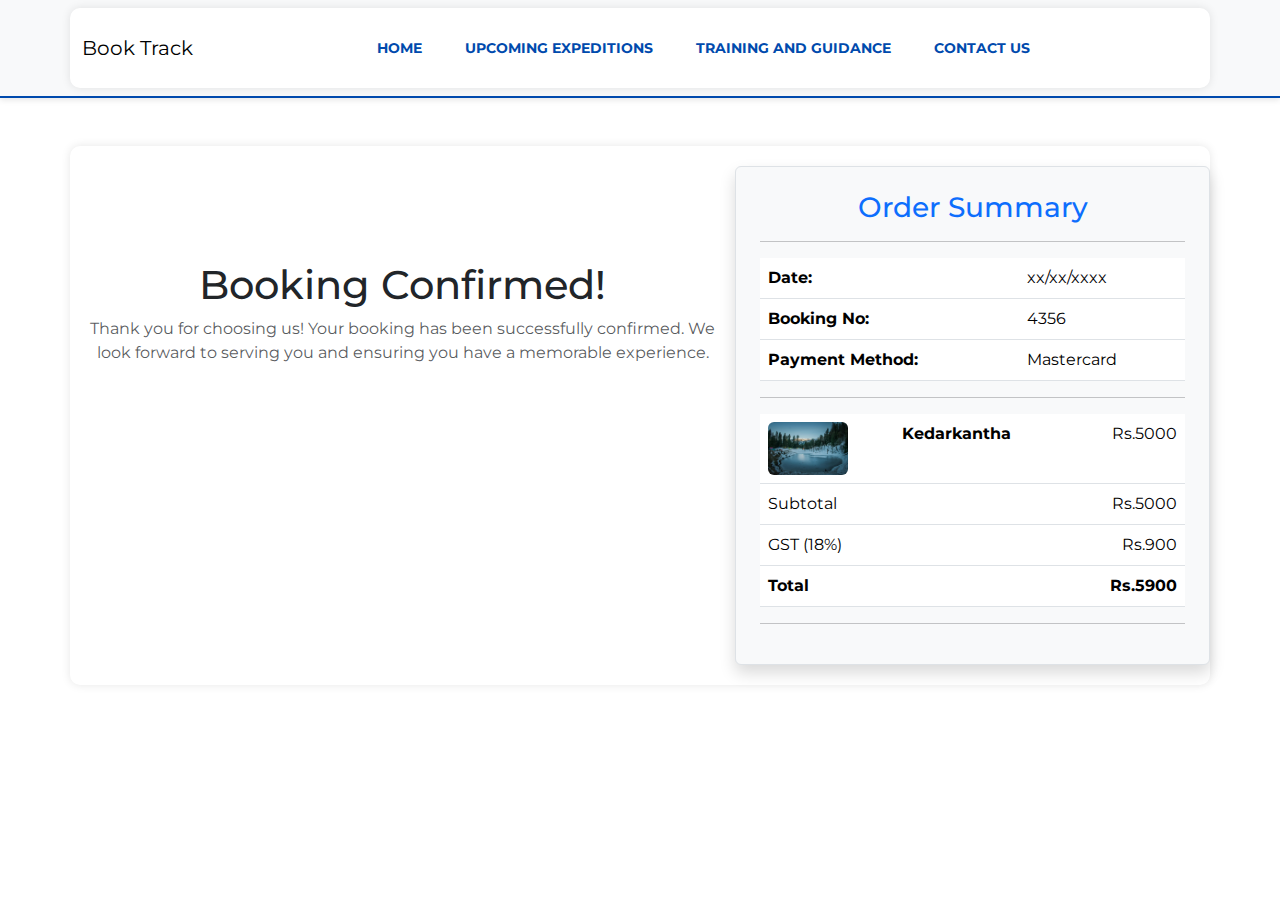
<file: confirm.html>
<!DOCTYPE html>
<html lang="en">
<head>
    <meta charset="UTF-8">
    <meta name="viewport" content="width=device-width, initial-scale=1.0">
    <title>Book Track</title>
    <link rel="stylesheet" href="confirm.css">
    <link rel="stylesheet" href="https://cdn.jsdelivr.net/npm/bootstrap@5.3.3/dist/css/bootstrap.min.css">
</head>
<body>

    <!-- Navbar -->
   <nav class="navbar navbar-expand-lg navbar-light bg-light">
    <div class="container">
        <a class="navbar-brand" href="#">Book Track</a>
        <button class="navbar-toggler" type="button" data-bs-toggle="collapse" data-bs-target="#mynavbar">
            <span class="navbar-toggler-icon"></span>
        </button>

        <div class="collapse navbar-collapse justify-content-center" id="mynavbar">
            <a href="first.html"><button class="bt1">HOME</button></a>
            <a href="#myslider"><button class="bt1">UPCOMING EXPEDITIONS</button></a>
            <a href="#tandg"><button class="bt1">TRAINING AND GUIDANCE</button></a>
            <a href="#contactus"><button class="bt1">CONTACT US</button></a>
        </div>
    </div>
</nav>


    <!-- Booking Confirmation Section -->
    <div class="container my-5">
        <div class="row justify-content-center">
            <!-- Left Section -->
            <div class="col-lg-7 col-md-12 text-center">
                <div class="checkmark-container">
                    <svg class="checkmark" viewBox="0 0 52 52">
                        <circle class="checkmark-circle" cx="26" cy="26" r="25" fill="none"/>
                        <path class="checkmark-check" fill="none" d="M14 27l7 7 16-16"/>
                    </svg>
                </div>
                <h1>Booking Confirmed!</h1>
                <p class="text-muted">
                    Thank you for choosing us! Your booking has been successfully confirmed. We look forward to serving you and ensuring you have a memorable experience.
                </p>
            </div>

            <!-- Right Section (Order Summary) -->
            <div class="col-lg-5 col-md-12 p-4 bg-light border rounded shadow">
                <h3 class="text-center text-primary">Order Summary</h3>
                <hr>
                <table class="table">
                    <tbody>
                        <tr>
                            <td><strong>Date:</strong></td>
                            <td>xx/xx/xxxx</td>
                        </tr>
                        <tr>
                            <td><strong>Booking No:</strong></td>
                            <td>4356</td>
                        </tr>
                        <tr>
                            <td><strong>Payment Method:</strong></td>
                            <td>Mastercard</td>
                        </tr>
                    </tbody>
                </table>
                <hr>
                <table class="table">
                    <tr>
                        <td><img src="k.jpg" alt="Kedarkantha" class="img-fluid rounded"></td>
                        <td><strong>Kedarkantha</strong></td>
                        <td class="text-end">Rs.5000</td>
                    </tr>
                    <tr>
                        <td colspan="2">Subtotal</td>
                        <td class="text-end">Rs.5000</td>
                    </tr>
                    <tr>
                        <td colspan="2">GST (18%)</td>
                        <td class="text-end">Rs.900</td>
                    </tr>
                    <tr class="fw-bold">
                        <td colspan="2">Total</td>
                        <td class="text-end">Rs.5900</td>
                    </tr>
                </table>
                <hr>
            </div>
        </div>
    </div>

    <script src="https://cdn.jsdelivr.net/npm/bootstrap@5.3.3/dist/js/bootstrap.bundle.min.js"></script>
</body>
</html>
</file>
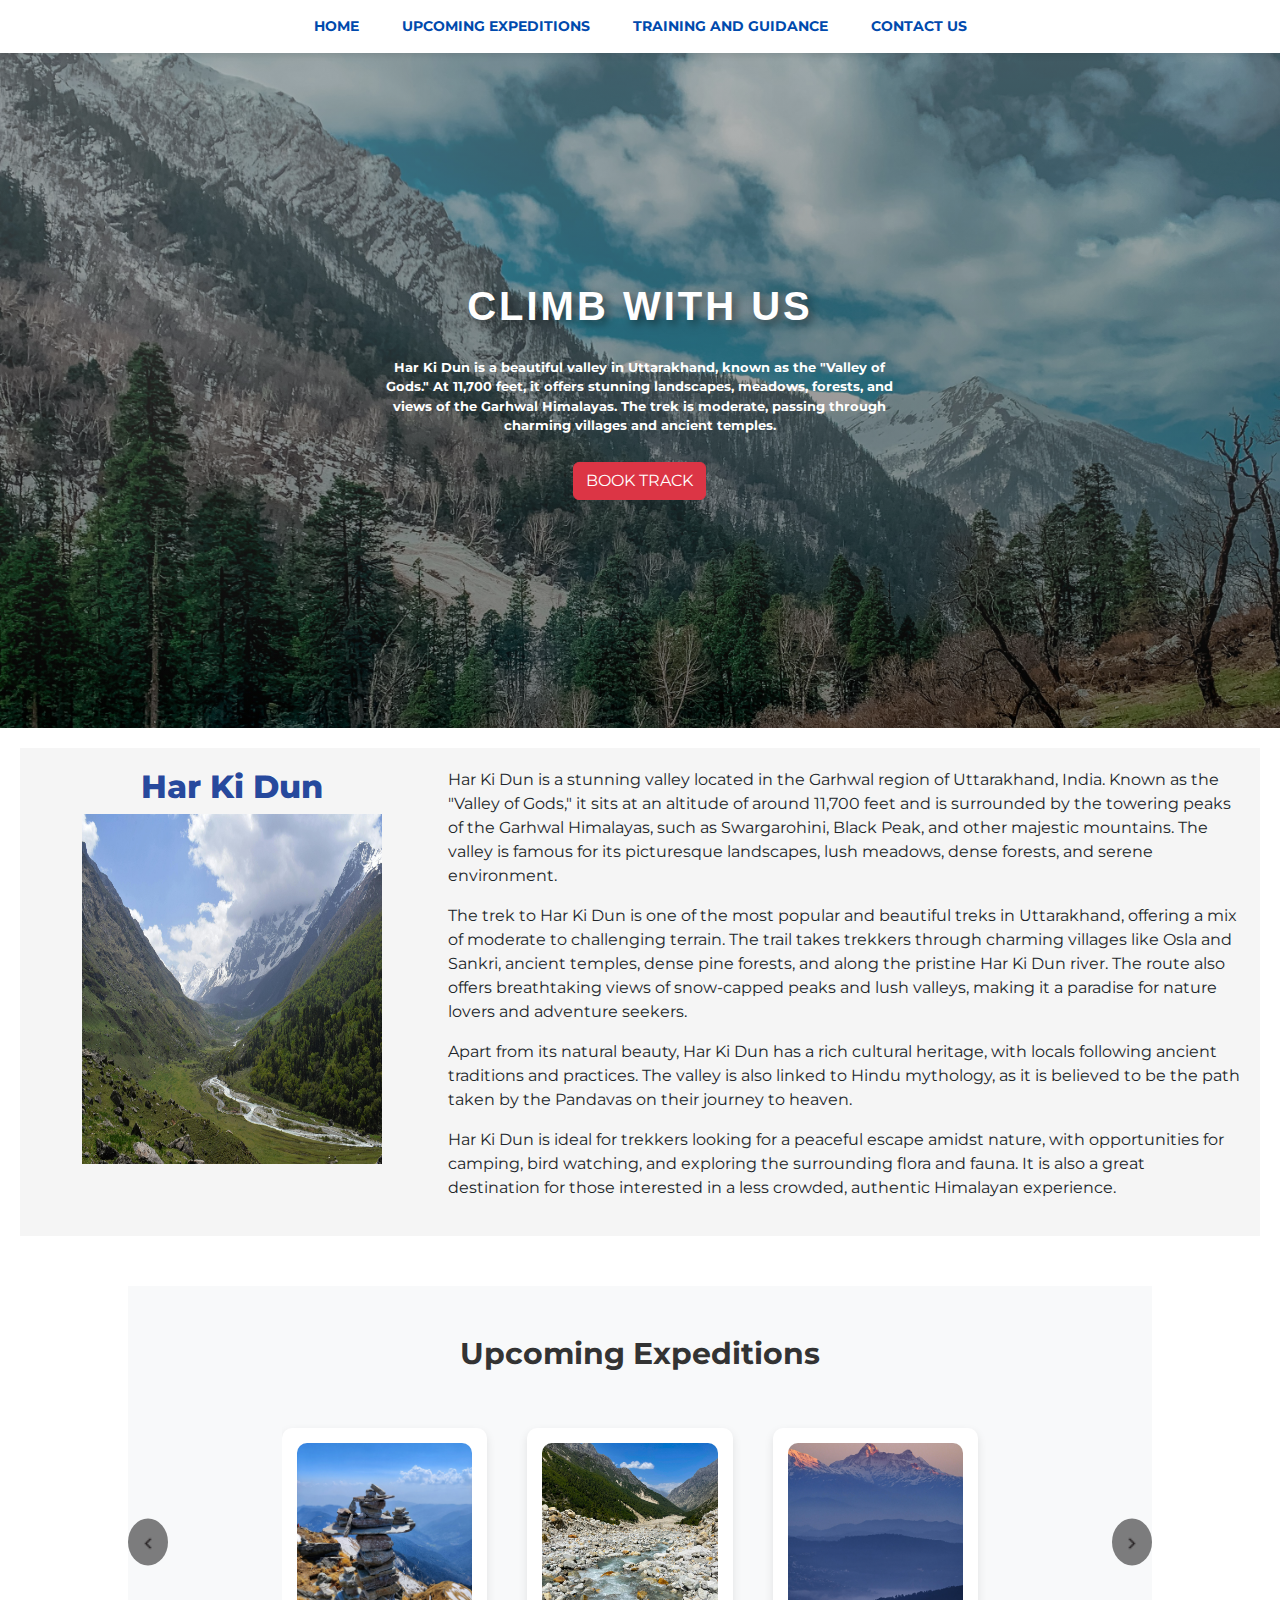
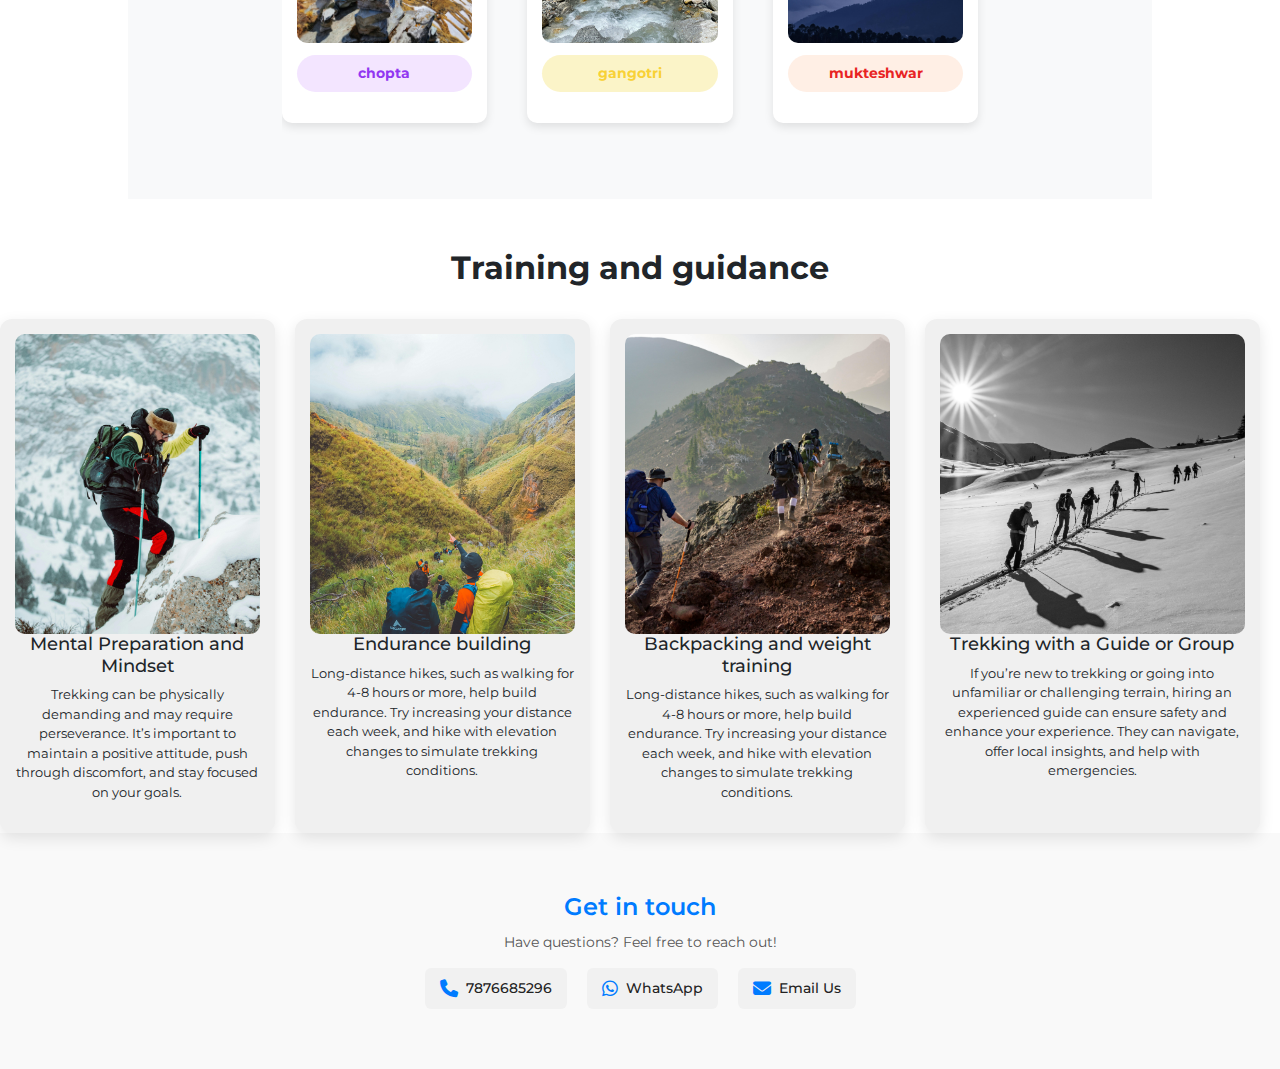
<file: harkidun.html>
<!DOCTYPE html>
<html lang="en">
<head>
    <meta charset="UTF-8">
    <meta name="viewport" content="width=device-width, initial-scale=1.0">
    <title>har ki dun</title>
    <link rel="stylesheet" href="https://fonts.googleapis.com/css2?family=Material+Symbols+Rounded:opsz,wght,FILL,GRAD@20..48,100..700,0..1,-50..200&icon_names=arrow_forward" />
    <link rel="stylesheet" href="https://unpkg.com/swiper/swiper-bundle.min.css">
  
    <link rel="stylesheet" href="kedarkantha.css">
    <link rel="stylesheet" href="https://cdnjs.cloudflare.com/ajax/libs/font-awesome/6.7.2/css/all.min.css">
    <link rel="stylesheet" href="https://cdn.jsdelivr.net/npm/bootstrap@5.3.3/dist/css/bootstrap.min.css">
</head>
<body>
    
    <div class="col">
     
      
            <div class="row">
                <div class="col" id="rightcol">
                    <nav class="navbar navbar-expand-lg" navbar-light bg-light>
                      
               <button class="navbar-toggler" data-toggle="collapse"data-target="#mynavbar">
               <span class="navbar-toggler-icon">
            </span>
               </button>
               
      <div class="collapse navbar-collapse"id="mynavbar">
        <a href="first.html"><button class="bt1">HOME</button></a>
        
        <a href="#myslider"><button class="bt1">UPCOMING EXPEDITIONS</button></a>
        <a href="#tandg"><button class="bt1">TRAINING AND GUIDANCE</button></a>
        <a href="#contactus"><button class="bt1">CONTACT US</button></a>
      </div>
      
                    </nav>
                </div>
            </div>
        </div>
    </div>






    <div class="mydiv3">   
        <div class="container-fluid ">
      <div class="row">
    <div class="col-5" id="leftcol">
        <h1>Climb with us </h1>
        <p>Har Ki Dun is a beautiful valley in Uttarakhand, known as the "Valley of Gods." At 11,700 feet, it offers stunning landscapes, meadows, forests, and views of the Garhwal Himalayas. The trek is moderate, passing through charming villages and ancient temples.</p>
       <a href="confirm.html"> <input type="submit" class="btn btn-danger" value="BOOK TRACK" id="btn1"></a>
    </div>
    
</div>



        </div>

    </div>
       <div class="div2">
    
<div class="row">
    <div class="col-4">
 <h2>
    Har Ki Dun
               </h2>
               <img src="harkidun.jpg" alt="k" class="center-image">
    </div>
    <div class="col-8">
       <p>Har Ki Dun is a stunning valley located in the Garhwal region of Uttarakhand, India. Known as the "Valley of Gods," it sits at an altitude of around 11,700 feet and is surrounded by the towering peaks of the Garhwal Himalayas, such as Swargarohini, Black Peak, and other majestic mountains. The valley is famous for its picturesque landscapes, lush meadows, dense forests, and serene environment.</p>
       <p>The trek to Har Ki Dun is one of the most popular and beautiful treks in Uttarakhand, offering a mix of moderate to challenging terrain. The trail takes trekkers through charming villages like Osla and Sankri, ancient temples, dense pine forests, and along the pristine Har Ki Dun river. The route also offers breathtaking views of snow-capped peaks and lush valleys, making it a paradise for nature lovers and adventure seekers.</p>
       <p>Apart from its natural beauty, Har Ki Dun has a rich cultural heritage, with locals following ancient traditions and practices. The valley is also linked to Hindu mythology, as it is believed to be the path taken by the Pandavas on their journey to heaven.</p>
       <p>Har Ki Dun is ideal for trekkers looking for a peaceful escape amidst nature, with opportunities for camping, bird watching, and exploring the surrounding flora and fauna. It is also a great destination for those interested in a less crowded, authentic Himalayan experience.</p>
    </div>
</div>
    
       </div>
       <section class="new-slider" id="myslider">
        <h2 class="slider-heading">Upcoming Expeditions</h2>
        <button class="prev-btn"><img src="arrow2.png" alt="previous"></button>
        <button class="next-btn"><img src="arrow1.png" alt="next"></button>
        <div class="slide-container">
            <div class="slide-item">
                <img src="kedarkantha.jpg" alt="Slide 1" class="slide-image">
                <p class="slide-caption">kedarkantha</p>
                
            </div>
            <div class="slide-item">
                <img src="chopta.jpg" alt="Slide 2" class="slide-image">
                <p class="slide-caption2">chopta</p>
                
            </div>
            <div class="slide-item">
                <img src="gangotri.jpg" alt="Slide 3" class="slide-image">
                <p class="slide-caption3">gangotri</p>
                
            </div>
            <div class="slide-item">
                <img src="mukteshwar.jpg" alt="Slide 4" class="slide-image">
                <p class="slide-caption4">mukteshwar</p>
                
            </div>
            <div class="slide-item">
                <img src="auli.jpg" alt="Slide 5" class="slide-image">
                <p class="slide-caption5">auli</p>
                
            </div>
        </div>
    </section>


    <section class="training" id="tandg">
        <h2>Training and guidance</h2>
    </br>
<div class="t-container">
<div class="t-content">
    <a href="#">
<img src="t1.jpg" alt="image1" class="t-img"></a>
<h3>Mental Preparation and Mindset</h3>
<p> Trekking can be physically demanding and may require perseverance. It’s important to maintain a positive attitude, push through discomfort, and stay focused on your goals.
</p>
</div>
<div class="t-content">
    <a href="#">
    <img src="t2.jpg" alt="image1" class="t-img"></a>
    <h3>Endurance building</h3>
    <p>Long-distance hikes, such as walking for 4-8 hours or more, help build endurance. Try increasing your distance each week, and hike with elevation changes to simulate trekking conditions.</p>
</div>
<div class="t-content">
    <a href="#">
    <img src="t3.jpg" alt="image1" class="t-img"></a>
    <h3>Backpacking and weight training</h3>
    <p>Long-distance hikes, such as walking for 4-8 hours or more, help build endurance. Try increasing your distance each week, and hike with elevation changes to simulate trekking conditions.</p>
</div>
<div class="t-content">
    <a href="#">
    <img src="t4.jpg" alt="image1" class="t-img"></a>
    <h3>Trekking with a Guide or Group</h3>
    <p>If you’re new to trekking or going into unfamiliar or challenging terrain, hiring an experienced guide can ensure safety and enhance your experience. They can navigate, offer local insights, and help with emergencies.</p>
</div>
</div>
    </section>


    
    
    
    

    </section>
<section class="contact" id="contactus">
    <div class="containerc">
        <h2>Get in touch</h2>
        <p>Have questions? Feel free to reach out!</p>
        <div class="contact-info">
            <a href="tel:7876685296" class="contact-link">
                <i class="fa-solid fa-phone"></i> 7876685296
            </a>
            <a href="https://wa.me/7876685296" class="contact-link">
                <i class="fa-brands fa-whatsapp"></i> WhatsApp
            </a>
            <a href="mailto:bhardwajshivani707@gmail.com" class="contact-link">
                <i class="fa-solid fa-envelope"></i> Email Us
            </a>
        </div>
    </div>
</section>

    
    
    <script src="kedar.js"></script>
    <script src="https://code.jquery.com/jquery-3.6.0.min.js"></script>
      
      
   <script src="https://stackpath.bootstrapcdn.com/bootstrap/4.5.2/js/bootstrap.min.js"></script>
</body>
</html>
</file>
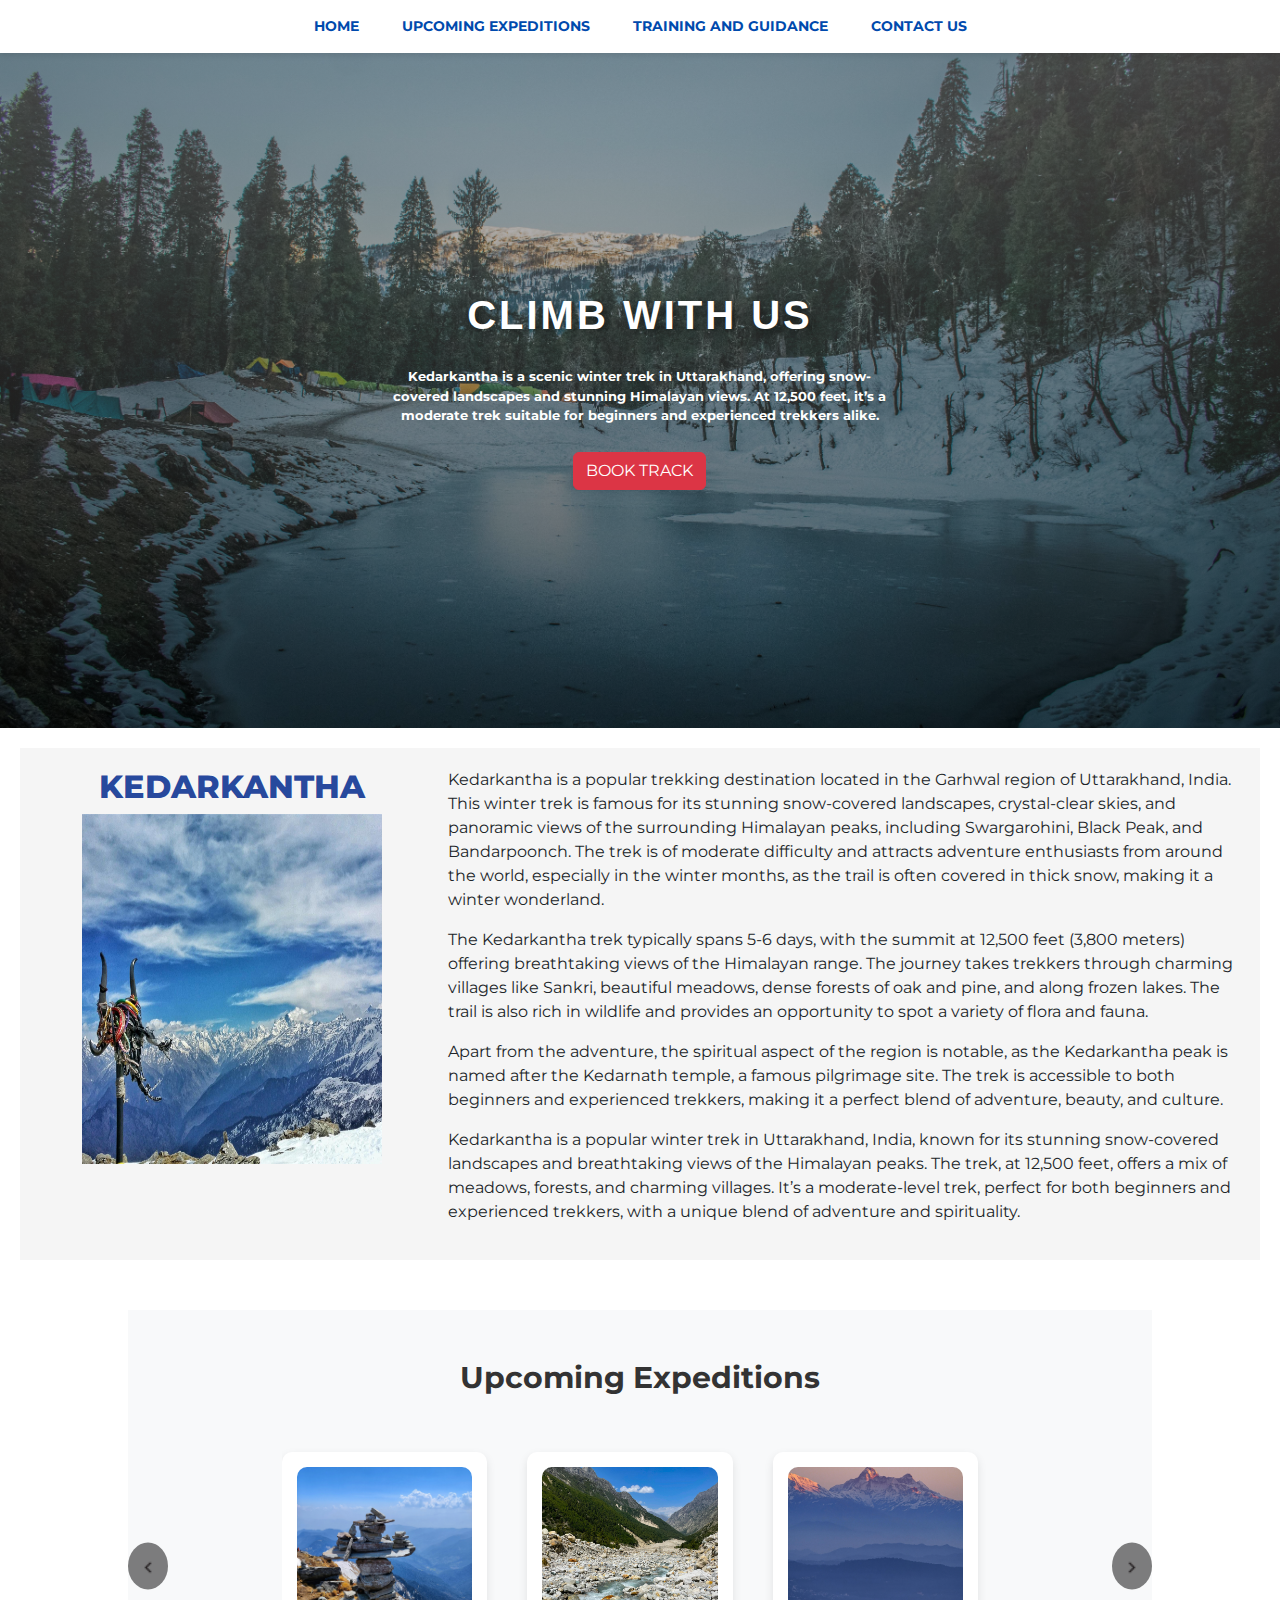
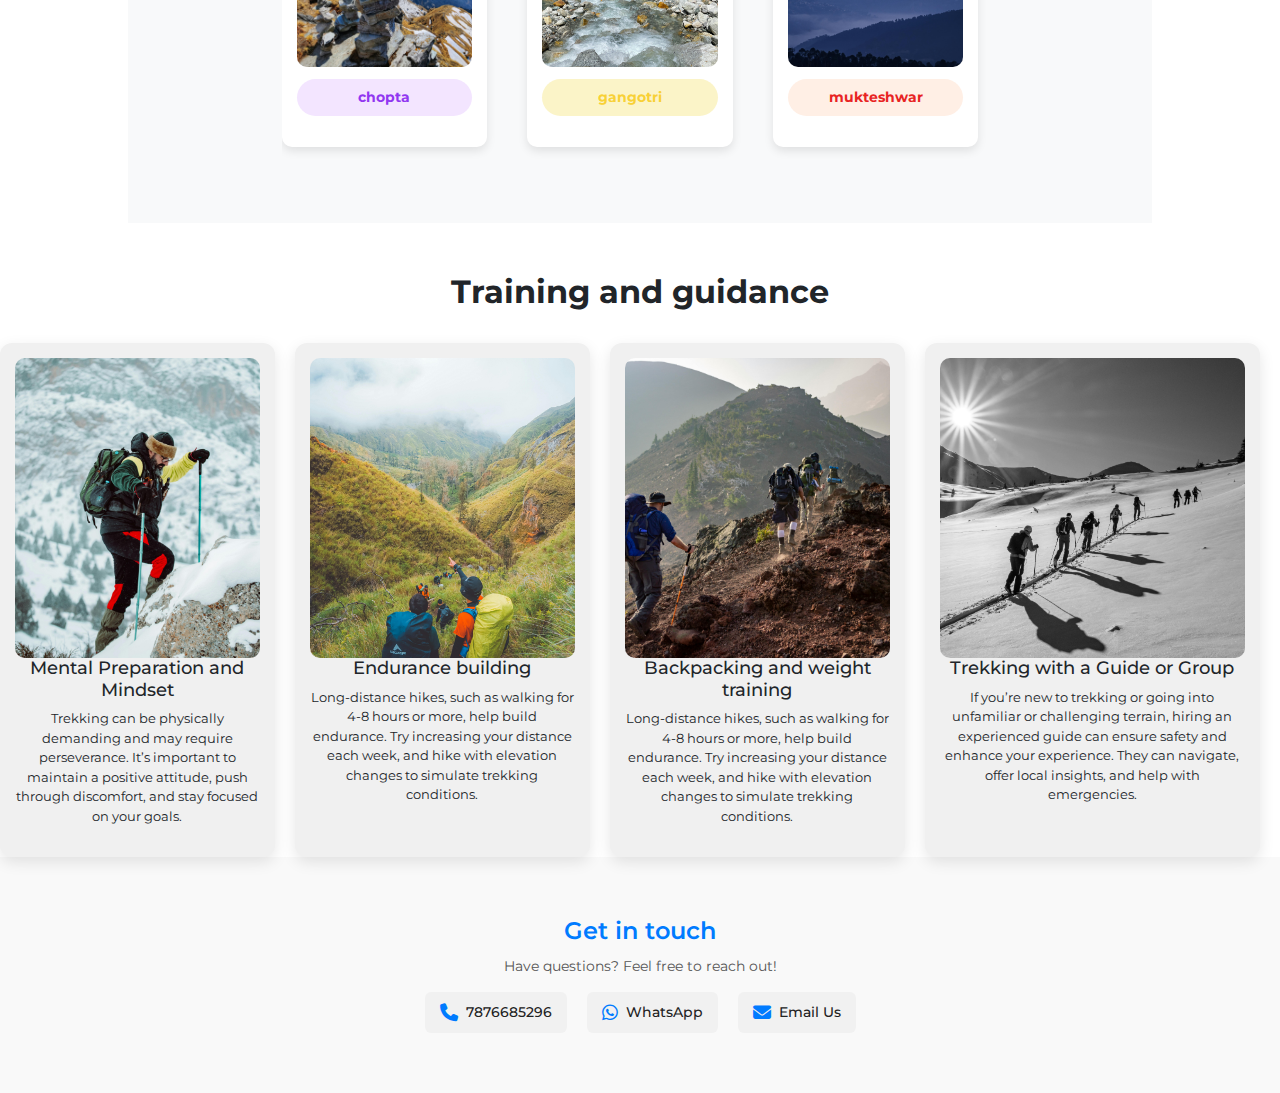
<file: kedarkantha.html>
<!DOCTYPE html>
<html lang="en">
<head>
    <meta charset="UTF-8">
    <meta name="viewport" content="width=device-width, initial-scale=1.0">
    <title>kedarkantha</title>
    <link rel="stylesheet" href="https://fonts.googleapis.com/css2?family=Material+Symbols+Rounded:opsz,wght,FILL,GRAD@20..48,100..700,0..1,-50..200&icon_names=arrow_forward" />
    <link rel="stylesheet" href="https://unpkg.com/swiper/swiper-bundle.min.css">
  
    <link rel="stylesheet" href="kedarkantha.css">
    <link rel="stylesheet" href="https://cdnjs.cloudflare.com/ajax/libs/font-awesome/6.7.2/css/all.min.css">
    <link rel="stylesheet" href="https://cdn.jsdelivr.net/npm/bootstrap@5.3.3/dist/css/bootstrap.min.css">
</head>
<body>
    
    <div class="col">
        <!-- <div class="container-fluid "> -->
      
            <div class="row">
                <div class="col" id="rightcol">
                    <nav class="navbar navbar-expand-lg" navbar-light bg-light>
                      
               <button class="navbar-toggler" data-toggle="collapse"data-target="#mynavbar">
               <span class="navbar-toggler-icon">
            </span>
               </button>
               
      <div class="collapse navbar-collapse"id="mynavbar">
        <a href="first.html"><button class="bt1">HOME</button></a>
        
        <a href="#myslider"><button class="bt1">UPCOMING EXPEDITIONS</button></a>
        <a href="#tandg"><button class="bt1">TRAINING AND GUIDANCE</button></a>
        <a href="#contactus"><button class="bt1">CONTACT US</button></a>
       
                  
      </div>
      
                    </nav>
                </div>
            </div>
        </div>
    </div>






    <div class="mydiv">   
        <div class="container-fluid ">
      <div class="row">
    <div class="col-5" id="leftcol">
        <h1>Climb with us </h1>
        <p>Kedarkantha is a scenic winter trek in Uttarakhand, offering snow-covered landscapes and stunning Himalayan views. At 12,500 feet, it’s a moderate trek suitable for beginners and experienced trekkers alike.</p>
        
       <a href="confirm.html"> <input type="submit" class="btn btn-danger" value="BOOK TRACK" id="btn1"></a>
    </div>
    
</div>



        </div>

    </div>
       <div class="div2">
    
<div class="row">
    <div class="col-4">
 <h2> KEDARKANTHA</h2>
               <img src="kedarkantha.jpg" alt="k" class="center-image">
    </div>
    <div class="col-8">
        <p>Kedarkantha is a popular trekking destination located in the Garhwal region of Uttarakhand, India. This winter trek is famous for its stunning snow-covered landscapes, crystal-clear skies, and panoramic views of the surrounding Himalayan peaks, including Swargarohini, Black Peak, and Bandarpoonch. The trek is of moderate difficulty and attracts adventure enthusiasts from around the world, especially in the winter months, as the trail is often covered in thick snow, making it a winter wonderland.</p>
        <p>The Kedarkantha trek typically spans 5-6 days, with the summit at 12,500 feet (3,800 meters) offering breathtaking views of the Himalayan range. The journey takes trekkers through charming villages like Sankri, beautiful meadows, dense forests of oak and pine, and along frozen lakes. The trail is also rich in wildlife and provides an opportunity to spot a variety of flora and fauna.</p>
        <p>Apart from the adventure, the spiritual aspect of the region is notable, as the Kedarkantha peak is named after the Kedarnath temple, a famous pilgrimage site. The trek is accessible to both beginners and experienced trekkers, making it a perfect blend of adventure, beauty, and culture.</p>
        <p>Kedarkantha is a popular winter trek in Uttarakhand, India, known for its stunning snow-covered landscapes and breathtaking views of the Himalayan peaks. The trek, at 12,500 feet, offers a mix of meadows, forests, and charming villages. It’s a moderate-level trek, perfect for both beginners and experienced trekkers, with a unique blend of adventure and spirituality.</p>
    </div>
</div>
    
       </div>
       <section class="new-slider" id="myslider">
        <h2 class="slider-heading">Upcoming Expeditions</h2>
        <button class="prev-btn"><img src="arrow2.png" alt="previous"></button>
        <button class="next-btn"><img src="arrow1.png" alt="next"></button>
        <div class="slide-container">
            <div class="slide-item">
                <img src="kedarkantha.jpg" alt="Slide 1" class="slide-image">
                <p class="slide-caption">kedarkantha</p>
                
            </div>
            <div class="slide-item">
                <img src="chopta.jpg" alt="Slide 2" class="slide-image">
                <p class="slide-caption2">chopta</p>
                
            </div>
            <div class="slide-item">
                <img src="gangotri.jpg" alt="Slide 3" class="slide-image">
                <p class="slide-caption3">gangotri</p>
                
            </div>
            <div class="slide-item">
                <img src="mukteshwar.jpg" alt="Slide 4" class="slide-image">
                <p class="slide-caption4">mukteshwar</p>
                
            </div>
            <div class="slide-item">
                <img src="auli.jpg" alt="Slide 5" class="slide-image">
                <p class="slide-caption5">auli</p>
                
            </div>
        </div>
    </section>




    
    
    <section class="training" id="tandg">
        <h2>Training and guidance</h2>
    </br>
<div class="t-container">
<div class="t-content">
    <a href="#">
<img src="t1.jpg" alt="image1" class="t-img"></a>
<h3>Mental Preparation and Mindset</h3>
<p> Trekking can be physically demanding and may require perseverance. It’s important to maintain a positive attitude, push through discomfort, and stay focused on your goals.
</p>
</div>
<div class="t-content">
    <a href="#">
    <img src="t2.jpg" alt="image1" class="t-img"></a>
    <h3>Endurance building</h3>
    <p>Long-distance hikes, such as walking for 4-8 hours or more, help build endurance. Try increasing your distance each week, and hike with elevation changes to simulate trekking conditions.</p>
</div>
<div class="t-content">
    <a href="#">
    <img src="t3.jpg" alt="image1" class="t-img"></a>
    <h3>Backpacking and weight training</h3>
    <p>Long-distance hikes, such as walking for 4-8 hours or more, help build endurance. Try increasing your distance each week, and hike with elevation changes to simulate trekking conditions.</p>
</div>
<div class="t-content">
    <a href="#">
    <img src="t4.jpg" alt="image1" class="t-img"></a>
    <h3>Trekking with a Guide or Group</h3>
    <p>If you’re new to trekking or going into unfamiliar or challenging terrain, hiring an experienced guide can ensure safety and enhance your experience. They can navigate, offer local insights, and help with emergencies.</p>
</div>
</div>
    </section>

    </section>
<section class="contact" id="contactus">
    <div class="containerc">
        <h2>Get in touch</h2>
        <p>Have questions? Feel free to reach out!</p>
        <div class="contact-info">
            <a href="tel:7876685296" class="contact-link">
                <i class="fa-solid fa-phone"></i> 7876685296
            </a>
            <a href="https://wa.me/7876685296" class="contact-link">
                <i class="fa-brands fa-whatsapp"></i> WhatsApp
            </a>
            <a href="mailto:bhardwajshivani707@gmail.com" class="contact-link">
                <i class="fa-solid fa-envelope"></i> Email Us
            </a>
        </div>
    </div>
</section>
    
    <script src="kedar.js"></script>
    <script src="https://code.jquery.com/jquery-3.6.0.min.js"></script>
      
      
   <script src="https://stackpath.bootstrapcdn.com/bootstrap/4.5.2/js/bootstrap.min.js"></script>
</body>
</html>
</file>
<file: confirm.css>
@import url('https://fonts.googleapis.com/css2?family=Montserrat:wght@300;400;600;700&display=swap');

* {
    margin: 0;
    padding: 0;
    box-sizing: border-box;
    font-family: "Montserrat", sans-serif;
}

body {
    background-color: #f8f9fa;
}

/* Navbar */
/* Navbar Full Width */
/* Navbar Styling */
.navbar {
    background-color: white !important;
    width: 100%;
    padding: 10px 0;
    box-shadow: 0px 2px 6px rgba(0, 0, 0, 0.1);
    border-bottom: 2px solid #004aad;
    display: flex;
    justify-content: center;
    align-items: center;
}

/* Navbar Container */
.navbar-expand-lg {
    width: 100%;
    display: flex;
    justify-content: center; /* Centers items */
}

/* Navbar Links */
#mynavbar {
    display: flex;
    gap: 15px;
    justify-content: center;
    align-items: center;
}

/* Navbar Buttons */
.bt1 {
    background: none;
    border: none;
    padding: 8px 14px;
    font-size: 14px;
    font-weight: bold;
    color: #004aad;
    text-transform: uppercase;
    cursor: pointer;
    transition: all 0.3s ease-in-out;
}

/* Remove Button-like Appearance */
.bt1 {
    border-radius: 0; /* Ensures no button-like shape */
    box-shadow: none; /* Removes shadow */
    background: none; /* Removes any background */
}

/* Hover Effect */
.bt1:hover {
    color: #002c66;
    text-decoration: underline;
}

/* Mobile Responsiveness */
@media (max-width: 768px) {
    .navbar {
        flex-direction: column;
        text-align: center;
    }
    
    #mynavbar {
        flex-direction: column;
        width: 100%;
    }
    
    .bt1 {
        width: 100%;
        margin: 5px 0;
        text-align: center;
    }
}


.btn-outline-primary {
    font-weight: 600;
}

/* Checkmark Animation */
.checkmark-container {
    display: flex;
    justify-content: center;
    align-items: center;
    margin-bottom: 15px;
}

.checkmark {
    width: 80px;
    height: 80px;
    stroke-linecap: round;
}

.checkmark-circle {
    stroke: #4CAF50;
    stroke-width: 4;
    stroke-dasharray: 157;
    stroke-dashoffset: 157;
    animation: drawCircle 1s ease-in-out forwards;
}

.checkmark-check {
    stroke: #4CAF50;
    stroke-width: 4;
    stroke-dasharray: 50;
    stroke-dashoffset: 50;
    animation: drawCheck 0.5s 0.8s ease-in-out forwards;
}

@keyframes drawCircle {
    from {
        stroke-dashoffset: 157;
    }
    to {
        stroke-dashoffset: 0;
    }
}

@keyframes drawCheck {
    from {
        stroke-dashoffset: 50;
    }
    to {
        stroke-dashoffset: 0;
    }
}

/* Booking Confirmation */
.container {
    max-width: 900px;
    background: white;
    padding: 20px;
    border-radius: 10px;
    box-shadow: 0px 0px 10px rgba(0, 0, 0, 0.1);
}

/* Order Summary */
.bg-light {
    background-color: #f6f7f2 !important;
}

.table {
    width: 100%;
}

.img-fluid {
    width: 80px;
    height: 80px;
    object-fit: cover;
}

.text-primary {
    color: #004aad !important;
}

.fw-bold {
    font-weight: bold;
}

@media (max-width: 768px) {
    .container {
        padding: 15px;
    }

    .btn-outline-primary {
        width: 100%;
        text-align: center;
        margin: 5px 0;
    }
}
</file>
<file: kedarkantha.css>
@import url('https://fonts.googleapis.com/css2?family=Inter:opsz,wght@14..32,100..900&family=Montserrat:ital,wght@0,100..900;1,100..900&display=swap');
*{
  margin: 0;
  padding: 0;
  box-sizing: border-box;
  font-family: "montserrat", sans-serif; 
}
.mydiv {
    background-image:linear-gradient(
        rgba(130, 123, 123, 0.5),
        rgba(0, 0, 0, 0.5)), url('k.jpg');
    height: 75vh;
    width: 100%;
    background-size: cover;        /* Makes the background cover the entire container */
    background-position: center;   /* Centers the background image */
    background-repeat: no-repeat;
   
}
.mydiv #leftcol{
    display: flex;
    flex-direction: column;     /* Align elements vertically */
    justify-content: center;    /* Center elements vertically */
    align-items: center;        /* Center elements horizontally */
    height: 75vh;              /* Set the height of the div (adjust as needed) */
    text-align: center;         /* Center the text inside the h1 and p */

}


/* Center the "Climb with us" section */
#leftcol {
    text-align: center; /* Center text and content */
    margin: 0 auto; /* Centers the div itself */
    display: flex;
    flex-direction: column;
    align-items: center;
    justify-content: center;
    height: 100vh; /* Adjust based on your layout */
}

/* Adjust text and button spacing */
#leftcol h1 {
    font-size: 40px; /* Bigger text for emphasis */
    font-weight: 800; /* Extra bold for impact */
    color: white; /* White color */
    text-transform: uppercase; /* Optional: ALL CAPS */
    letter-spacing: 3px; /* More spacing for a modern look */
    text-shadow: 4px 4px 10px rgba(0, 0, 0, 0.5); /* Soft shadow for depth */
    font-family: 'Poppins', sans-serif; /* Modern, clean font */
    animation: fadeIn 1.5s ease-in-out; /* Smooth fade-in effect */
}

/* Add a smooth fade-in animation */
@keyframes fadeIn {
    from { opacity: 0; transform: translateY(-20px); }
    to { opacity: 1; transform: translateY(0); }
}
	


#leftcol p {
    max-width: 600px; /* Limits paragraph width for better readability */
}

#btn1 {
    margin-top: 10px;
}



.mydiv2 {
    background-image:linear-gradient(
        rgba(130, 123, 123, 0.5),
        rgba(0, 0, 0, 0.5)), url('dayara.jpg');
    height: 75vh;
    width: 100%;
    background-size: cover;        /* Makes the background cover the entire container */
    background-position: center;   /* Centers the background image */
    background-repeat: no-repeat;
}
.mydiv2 #leftcol{
    display: flex;
    flex-direction: column;     /* Align elements vertically */
    justify-content: center;    /* Center elements vertically */
    align-items: center;        /* Center elements horizontally */
    height: 75vh;              /* Set the height of the div (adjust as needed) */
    text-align: center;         /* Center the text inside the h1 and p */
}


.mydiv3 {
    background-image:linear-gradient(
        rgba(130, 123, 123, 0.5),
        rgba(0, 0, 0, 0.5)), url('h.jpg');
    height: 75vh;
    width: 100%;
    background-size: cover;        /* Makes the background cover the entire container */
    background-position: center;   /* Centers the background image */
    background-repeat: no-repeat;
}
.mydiv3 #leftcol{
    display: flex;
    flex-direction: column;     /* Align elements vertically */
    justify-content: center;    /* Center elements vertically */
    align-items: center;        /* Center elements horizontally */
    height: 75vh;              /* Set the height of the div (adjust as needed) */
    text-align: center;         /* Center the text inside the h1 and p */
}


/* Navbar Styling */
.navbar {
    background-color: white !important;
    width: 100%;
    display: flex;
    justify-content: center; /* Centers items horizontally */
    align-items: center;
    padding: 10px 0;
    box-shadow: 0px 2px 6px rgba(0, 0, 0, 0.1);
}

/* Centering the Navbar Items */
#rightcol {
    display: flex;
    justify-content: center; /* Centers the navbar inside the column */
}

/* Navbar Collapse */
#mynavbar {
    display: flex;
    gap: 15px; /* Space between buttons */
    justify-content: center; /* Ensures buttons are centered */
    align-items: center;
}

/* Navbar Buttons */
.bt1 {
    background: none;
    border: none;
    padding: 8px 14px;
    font-size: 14px;
    font-weight: bold;
    color: #004aad;
    text-transform: uppercase;
    cursor: pointer;
    transition: all 0.3s ease-in-out;
}

/* Hover Effect */
.bt1:hover {
    color: #002c66;
    text-decoration: underline;
}

/* Mobile Responsiveness */
@media (max-width: 768px) {
    #mynavbar {
        flex-direction: column;
        text-align: center;
    }
    .bt1 {
        width: 100%;
        margin: 5px 0;
    }
}




.mydiv h1{
    color: #fff;
    font-weight: 900;
    
}
.mydiv p{
    color: #fff;
    font-weight: bold;
    font-size: small;
    margin-top: 20px;
}

.mydiv2 h1{
    color: #fff;
    font-weight: 900;
    
}
.mydiv2 p{
    color: #fff;
    font-weight: bold;
    font-size: small;
    margin-top: 20px;
}

.mydiv3 h1{
    color: #fff;
    font-weight: 900;
    
}
.mydiv3 p{
    color: #fff;
    font-weight: bold;
    font-size: small;
    margin-top: 20px;
}


.div2 {
    background-color: whitesmoke;
    padding: 20px;
    margin: 20px;  
}



.div2 h2{
    color: rgba(2, 42, 141, 0.855);
    font-weight: 800;
	 font-size: 2.5vw;
    text-align:center;
}
.center-image {
    height: 350px;
    width: 300px;
    display: block;
  margin-left: auto;
  margin-right: auto;
  max-width: 100%;  /* Optional: Ensures the image does not overflow the container */
}





/* General Styles for the Slider */
.new-slider {
    position: relative;
    overflow: hidden;
    width: 80%;
    margin: 50px auto;
    text-align: center;
    
}

/* Heading Style */
.slider-heading {
    font-size: 30px;
    margin-bottom: 30px;
    color: #333;
    font-weight: bold;
}

/* Slide Container to hold the slides */
.slide-container {
    display: flex;
    transition: transform 0.3s ease-in-out; /* Smooth transition */
    width: 100%;
}

/* Each Slide Style */
.slide-item {
    flex: 0 0 33.33%; /* 3 slides visible at a time */
    margin-right: 20px; /* Space between slides */
    background: #f0f0f0;
    padding: 15px;
    border-radius: 12px;
    box-shadow: 0 5px 15px rgba(0, 0, 0, 0.1);
    text-align: center;
}

/* Image Style */
.slide-image {
    width: 100%;
    height: 300px;
    object-fit: cover;
    border-radius: 10px;
}

/* Caption Style */
.slide-caption {
    background-color: #E5E8FF;
    color: #3D5AFE;
    padding: 8px 16px;
    font-size: 14px;
    font-weight: bold;
    margin-top: 12px;
    border-radius: 50px;
}
.slide-caption1 {
    background-color: #efffe5;
    color: #45ce2d;
    padding: 8px 16px;
    font-size: 14px;
    font-weight: bold;
    margin-top: 12px;
    border-radius: 50px;
}
.slide-caption2 {
    background-color: #f3e5ff;
    color: #9137f1;
    padding: 8px 16px;
    font-size: 14px;
    font-weight: bold;
    margin-top: 12px;
    border-radius: 50px;
}
.slide-caption3 {
    background-color: #f4e37666;
    color: #f8ce29ee;
    padding: 8px 16px;
    font-size: 14px;
    font-weight: bold;
    margin-top: 12px;
    border-radius: 50px;
}
.slide-caption4 {
    background-color: #ffefe5;
    color: #e82323;
    padding: 8px 16px;
    font-size: 14px;
    font-weight: bold;
    margin-top: 12px;
    border-radius: 50px;
}
.slide-caption5 {
    background-color: #ece5ff;
    color: #5f2cf8f1;
    padding: 8px 16px;
    font-size: 14px;
    font-weight: bold;
    margin-top: 12px;
    border-radius: 50px;
}



/* Navigation Buttons */
.prev-btn, .next-btn {
    position: absolute;
    top: 50%;
    transform: translateY(-50%);
    background-color: rgba(255, 255, 255, 0.7);
    border: none;
    padding: 15px;
    font-size: 18px;
    cursor: pointer;
    z-index: 10;
    color: #3D5AFE;
    
}

/* Center the slider */
.new-slider {
    position: relative;
    text-align: center;
    padding: 50px 0;
    background-color: #f8f9fa;
    display: flex;
    flex-direction: column;
    align-items: center;
}

/* Slide Container */
.slide-container {
    display: flex;
    justify-content: center;
    align-items: center;
    gap: 20px;
    width: 70%;  /* Ensures only 3 slides are visible */
    overflow: hidden; /* Hide overflowing slides */
    padding: 20px;
}

/* Slide Item */
.slide-item {
    flex: 0 0 calc(33.33% - 20px); /* 3 items visible at a time */
    background: white;
    border-radius: 10px;
    box-shadow: 0px 4px 10px rgba(0, 0, 0, 0.1);
    transition: transform 0.3s ease, box-shadow 0.3s ease;
}

.slide-item:hover {
    transform: translateY(-5px);
    box-shadow: 0px 10px 20px rgba(0, 0, 0, 0.2);
}

/* Image Styling */
.slide-image {
    width: 100%;
    height: 200px;
    object-fit: cover;
    border-top-left-radius: 10px;
    border-top-right-radius: 10px;
}

/* Caption Styling */
.slide-caption {
    font-size: 1.2rem;
    font-weight: bold;
    color: #343a40;
    padding: 10px;
    text-transform: capitalize;
    text-align: center;
}

/* Navigation Buttons */
.prev-btn, .next-btn {
    position: absolute;
    top: 50%;
    transform: translateY(-50%);
    background: rgba(0, 0, 0, 0.5);
    border: none;
    padding: 10px;
    border-radius: 50%;
    cursor: pointer;
    transition: background 0.3s ease;
}

.prev-btn:hover, .next-btn:hover {
    background: rgba(0, 0, 0, 0.8);
}

/* Left & Right Button Position */
.prev-btn {
    left: 5%;
}

.next-btn {
    right: 5%;
}

.prev-btn img, .next-btn img {
    width: 20px;
    height: 20px;
}


.div2 h2{
    color: rgba(2, 42, 141, 0.855);
	font-size: 2.5vw; 
    font-weight: 800
}

.prev-btn {
    left: 0;
}

.next-btn {
    right: 0;
}

/* Button Hover Effect */
.prev-btn:hover, .next-btn:hover {
    background-color: rgba(255, 255, 255, 1);
    color: #1E40FF;
}
.training h2{
    text-align: center;
    font-weight: bold;
   
}
.t-container{
    display: flex;
    transition: transform 0.3s ease-in-out; /* Smooth transition */
    width: 100%;
}
.t-img{
    width: 100%;
    height: 300px;
    object-fit: cover;
    border-radius: 10px;
}
.t-content{
   
    margin-right: 20px; /* Space between slides */
    background: #f0f0f0;
    padding: 15px;
    border-radius: 12px;
    box-shadow: 0 5px 15px rgba(0, 0, 0, 0.1);
    text-align: center;
}
.t-content h3{
    font-size: large;
}
.t-content p{
    font-size: small;
}

.contact {
    background: #f9f9f9;
    padding: 40px 0;
    text-align: center;
    font-family: "Poppins", sans-serif;
}

.containerc {
    max-width: 100%;
    padding: 20px 5%;
    text-align: center;
}

.containerc h2 {
    font-size: 24px;
    font-weight: 600;
    color: #007bff;
    margin-bottom: 10px;
}

.containerc p {
    font-size: 14px;
    color: #555;
    margin-bottom: 15px;
}

.contact-info {
    display: flex;
    justify-content: center;
    align-items: center;
    gap: 20px;
    flex-wrap: wrap;
}

.contact-link {
    display: flex;
    align-items: center;
    gap: 8px;
    text-decoration: none;
    font-size: 14px;
    color: #222;
    background: #f1f1f1;
    padding: 10px 15px;
    border-radius: 6px;
    transition: all 0.3s ease-in-out;
    font-weight: 500;
}

.contact-link i {
    font-size: 18px;
    color: #007bff;
}

.contact-link:hover {
    background: #007bff;
    color: white;
}

.contact-link:hover i {
    color: white;
}
</file>
